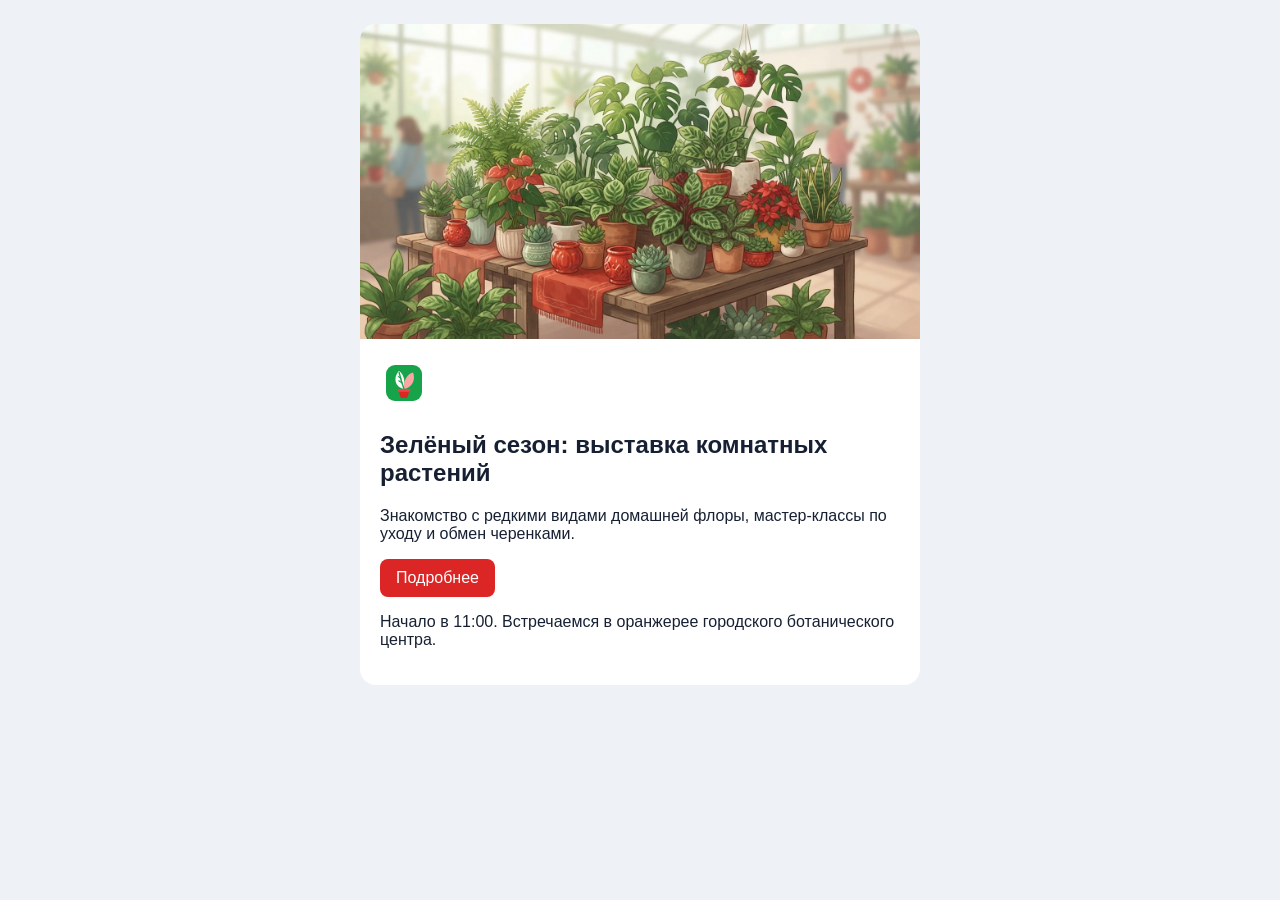
<file: index.html>
<!doctype html>
<html lang="ru">
<head>
  <meta charset="UTF-8">
  <meta name="viewport" content="width=device-width, initial-scale=1">
  <title>Зелёный сезон — выставка комнатных растений</title>
  <style>
    body {
      margin: 24px;
      background: #EEF2F7;
      font-family: Arial, sans-serif;
      color: #172033;
    }
    .event-card {
      max-width: 560px;
      margin: 0 auto;
      background: #FFFFFF;
      border-radius: 16px;
      overflow: hidden;
    }
    .cover {
      display: block;
      width: 100%;
      aspect-ratio: 16 / 9;
      object-fit: cover;
    }
    .content {
      padding: 20px;
    }
    .button {
      display: inline-block;
      padding: 10px 16px;
      border-radius: 8px;
      background: #DC2626;
      color: #FFFFFF;
      text-decoration: none;
    }
  </style>
</head>
<body>
  <article class="event-card">
    <img class="cover" src="1.jpg"
         alt="Комнатные растения в горшках с зелёной листвой и красными акцентами на выставке">
    <div class="content">
      <img src="event-icon.svg" width="48" height="48" alt="">
      <h1>Зелёный сезон: выставка комнатных растений</h1>
      <p>Знакомство с редкими видами домашней флоры, мастер-классы по уходу и обмен черенками.</p>
      <a class="button" href="#details">Подробнее</a>
      <p id="details">Начало в 11:00. Встречаемся в оранжерее городского ботанического центра.</p>
    </div>
  </article>
</body>
</html>
</file>
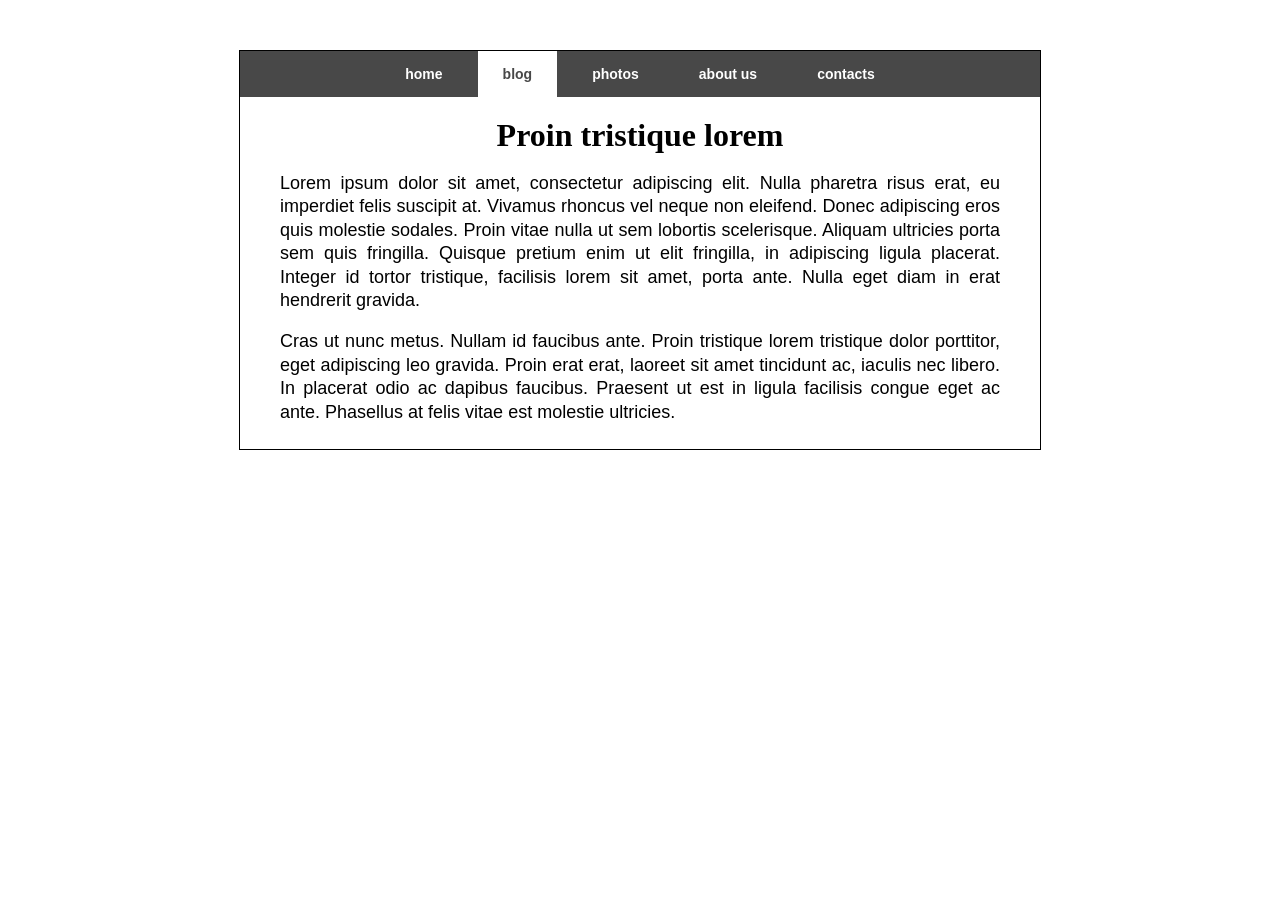
<file: практическая 1 и  макеты/maket/Задание 242/Задание 242 - 1/index.html>
<!DOCTYPE html>
<html lang="ru">
<head>
  <meta charset="UTF-8">
  <title>Макет страницы</title>
  <link rel="stylesheet" href="style.css">
</head>
<body>
  <div id="wrapper">
    <div id="menu">
      <a href="#">home</a>
      <a href="#" class="active">blog</a>
      <a href="#">photos</a>
      <a href="#">about us</a>
      <a href="#">contacts</a>
    </div>
    <div id="content">
      <h1>Proin tristique lorem</h1>
      <p>
        Lorem ipsum dolor sit amet, consectetur adipiscing elit. Nulla pharetra risus erat, eu imperdiet felis suscipit at. Vivamus rhoncus vel neque non eleifend. Donec adipiscing eros quis molestie sodales. Proin vitae nulla ut sem lobortis scelerisque. Aliquam ultricies porta sem quis fringilla. Quisque pretium enim ut elit fringilla, in adipiscing ligula placerat. Integer id tortor tristique, facilisis lorem sit amet, porta ante. Nulla eget diam in erat hendrerit gravida.
      </p>
      <p>
        Cras ut nunc metus. Nullam id faucibus ante. Proin tristique lorem tristique dolor porttitor, eget adipiscing leo gravida. Proin erat erat, laoreet sit amet tincidunt ac, iaculis nec libero. In placerat odio ac dapibus faucibus. Praesent ut est in ligula facilisis congue eget ac ante. Phasellus at felis vitae est molestie ultricies.
      </p>
    </div>
  </div>
</body>
</html>
</file>
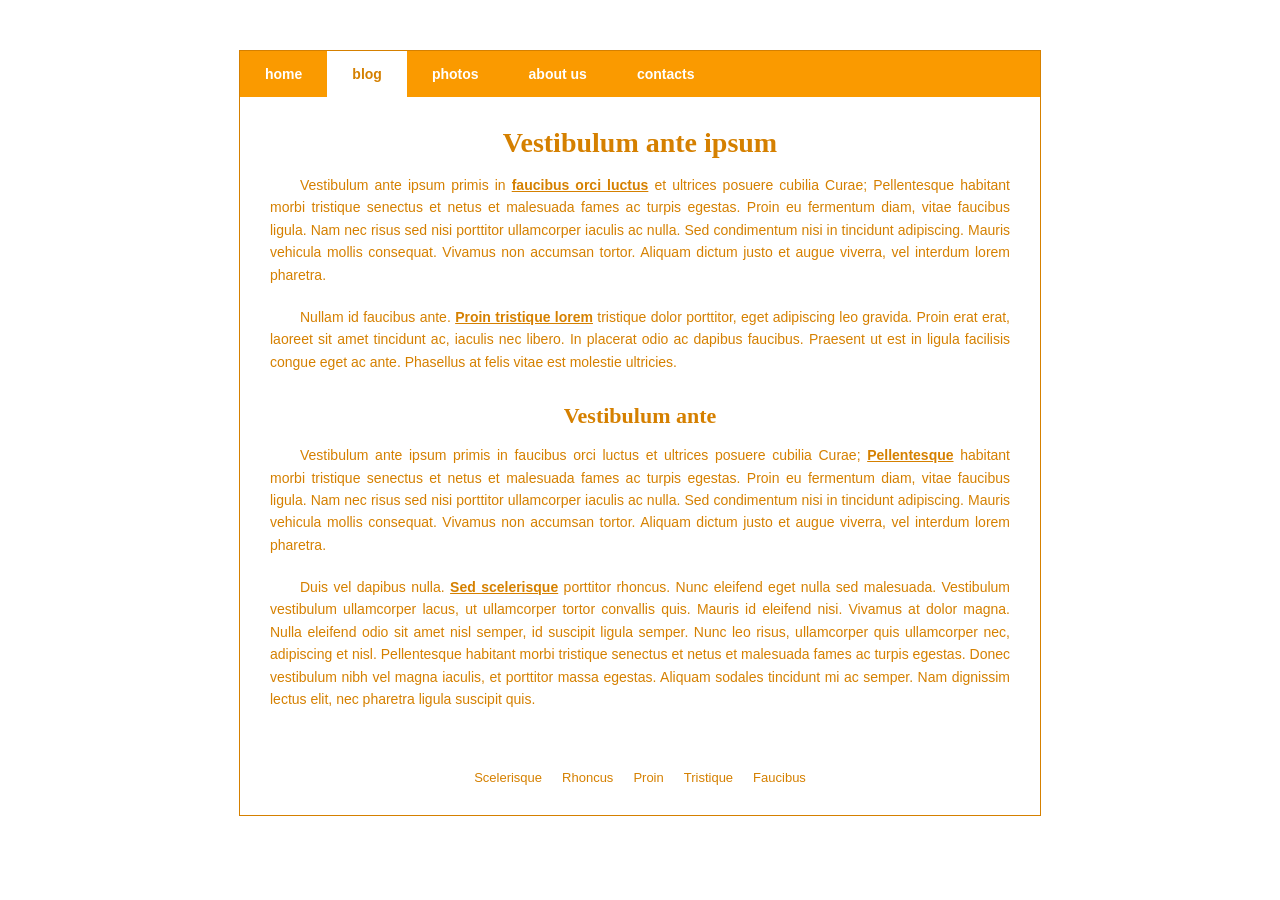
<file: практическая 1 и  макеты/maket/Задание 242/Задание 242 - 2/index.html>
<!DOCTYPE html>
<html lang="ru">
<head>
  <meta charset="UTF-8">
  <title>Макет страницы оранжевый</title>
  <link rel="stylesheet" href="style.css">
</head>
<body>
  <div id="wrapper">
    <div id="menu">
      <a href="#">home</a>
      <a href="#" class="active">blog</a>
      <a href="#">photos</a>
      <a href="#">about us</a>
      <a href="#">contacts</a>
    </div>
    <div id="content">
      <h1>Vestibulum ante ipsum</h1>
      <p>
        Vestibulum ante ipsum primis in <a href="#">faucibus orci luctus</a> et ultrices posuere cubilia Curae; Pellentesque habitant morbi tristique senectus et netus et malesuada fames ac turpis egestas. Proin eu fermentum diam, vitae faucibus ligula. Nam nec risus sed nisi porttitor ullamcorper iaculis ac nulla. Sed condimentum nisi in tincidunt adipiscing. Mauris vehicula mollis consequat. Vivamus non accumsan tortor. Aliquam dictum justo et augue viverra, vel interdum lorem pharetra.
      </p>
      <p>
        Nullam id faucibus ante. <a href="#">Proin tristique lorem</a> tristique dolor porttitor, eget adipiscing leo gravida. Proin erat erat, laoreet sit amet tincidunt ac, iaculis nec libero. In placerat odio ac dapibus faucibus. Praesent ut est in ligula facilisis congue eget ac ante. Phasellus at felis vitae est molestie ultricies.
      </p>
      <h2>Vestibulum ante</h2>
      <p>
        Vestibulum ante ipsum primis in faucibus orci luctus et ultrices posuere cubilia Curae; <a href="#">Pellentesque</a> habitant morbi tristique senectus et netus et malesuada fames ac turpis egestas. Proin eu fermentum diam, vitae faucibus ligula. Nam nec risus sed nisi porttitor ullamcorper iaculis ac nulla. Sed condimentum nisi in tincidunt adipiscing. Mauris vehicula mollis consequat. Vivamus non accumsan tortor. Aliquam dictum justo et augue viverra, vel interdum lorem pharetra.
      </p>
      <p>
        Duis vel dapibus nulla. <a href="#">Sed scelerisque</a> porttitor rhoncus. Nunc eleifend eget nulla sed malesuada. Vestibulum vestibulum ullamcorper lacus, ut ullamcorper tortor convallis quis. Mauris id eleifend nisi. Vivamus at dolor magna. Nulla eleifend odio sit amet nisl semper, id suscipit ligula semper. Nunc leo risus, ullamcorper quis ullamcorper nec, adipiscing et nisl. Pellentesque habitant morbi tristique senectus et netus et malesuada fames ac turpis egestas. Donec vestibulum nibh vel magna iaculis, et porttitor massa egestas. Aliquam sodales tincidunt mi ac semper. Nam dignissim lectus elit, nec pharetra ligula suscipit quis.
      </p>
    </div>
    <div id="footer">
      <a href="#">Scelerisque</a>
      <a href="#">Rhoncus</a>
      <a href="#">Proin</a>
      <a href="#">Tristique</a>
      <a href="#">Faucibus</a>
    </div>
  </div>
</body>
</html>
</file>
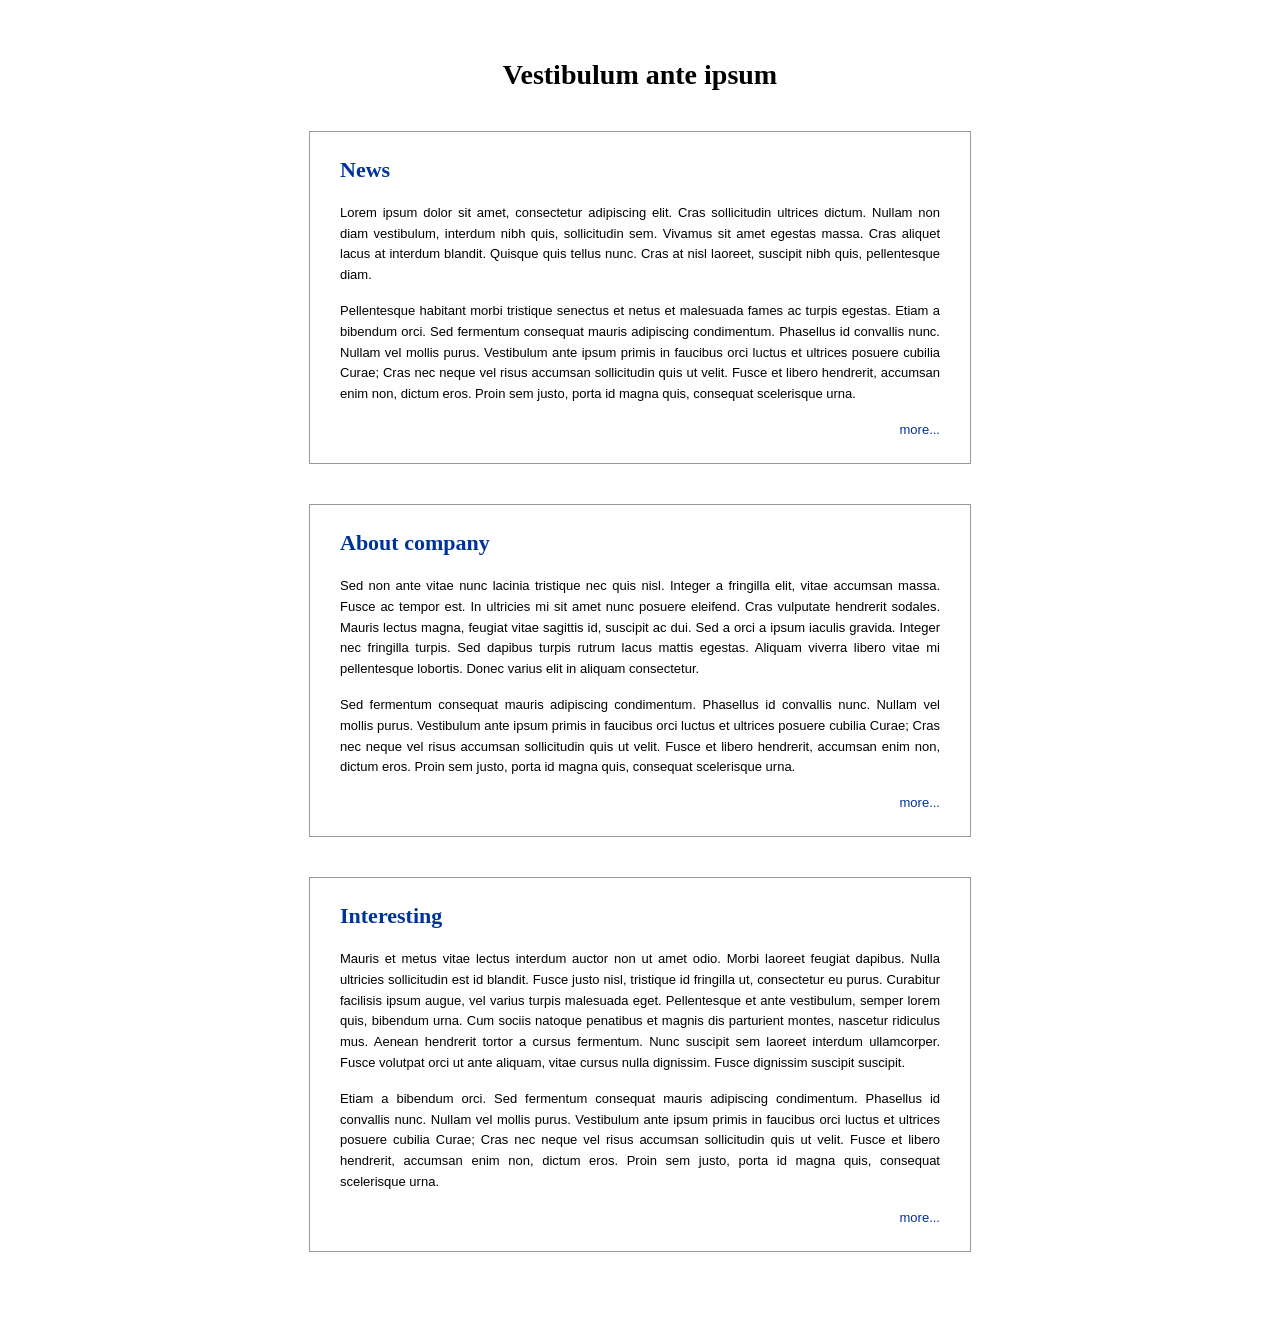
<file: практическая 1 и  макеты/maket/Задание 242/Задание 242 - 3/index.html>
<!DOCTYPE html>
<html lang="ru">
<head>
  <meta charset="UTF-8">
  <title>Макет с блоками новостей</title>
  <link rel="stylesheet" href="style.css">
</head>
<body>
  <h1>Vestibulum ante ipsum</h1>
  <div class="news-block">
    <h2>News</h2>
    <p>
      Lorem ipsum dolor sit amet, consectetur adipiscing elit. Cras sollicitudin ultrices dictum. Nullam non diam vestibulum, interdum nibh quis, sollicitudin sem. Vivamus sit amet egestas massa. Cras aliquet lacus at interdum blandit. Quisque quis tellus nunc. Cras at nisl laoreet, suscipit nibh quis, pellentesque diam.
    </p>
    <p>
      Pellentesque habitant morbi tristique senectus et netus et malesuada fames ac turpis egestas. Etiam a bibendum orci. Sed fermentum consequat mauris adipiscing condimentum. Phasellus id convallis nunc. Nullam vel mollis purus. Vestibulum ante ipsum primis in faucibus orci luctus et ultrices posuere cubilia Curae; Cras nec neque vel risus accumsan sollicitudin quis ut velit. Fusce et libero hendrerit, accumsan enim non, dictum eros. Proin sem justo, porta id magna quis, consequat scelerisque urna.
    </p>
    <div class="more-link">
      <a href="#">more...</a>
    </div>
  </div>
  <div class="news-block">
    <h2>About company</h2>
    <p>
      Sed non ante vitae nunc lacinia tristique nec quis nisl. Integer a fringilla elit, vitae accumsan massa. Fusce ac tempor est. In ultricies mi sit amet nunc posuere eleifend. Cras vulputate hendrerit sodales. Mauris lectus magna, feugiat vitae sagittis id, suscipit ac dui. Sed a orci a ipsum iaculis gravida. Integer nec fringilla turpis. Sed dapibus turpis rutrum lacus mattis egestas. Aliquam viverra libero vitae mi pellentesque lobortis. Donec varius elit in aliquam consectetur.
    </p>
    <p>
      Sed fermentum consequat mauris adipiscing condimentum. Phasellus id convallis nunc. Nullam vel mollis purus. Vestibulum ante ipsum primis in faucibus orci luctus et ultrices posuere cubilia Curae; Cras nec neque vel risus accumsan sollicitudin quis ut velit. Fusce et libero hendrerit, accumsan enim non, dictum eros. Proin sem justo, porta id magna quis, consequat scelerisque urna.
    </p>
    <div class="more-link">
      <a href="#">more...</a>
    </div>
  </div>
  <div class="news-block">
    <h2>Interesting</h2>
    <p>
      Mauris et metus vitae lectus interdum auctor non ut amet odio. Morbi laoreet feugiat dapibus. Nulla ultricies sollicitudin est id blandit. Fusce justo nisl, tristique id fringilla ut, consectetur eu purus. Curabitur facilisis ipsum augue, vel varius turpis malesuada eget. Pellentesque et ante vestibulum, semper lorem quis, bibendum urna. Cum sociis natoque penatibus et magnis dis parturient montes, nascetur ridiculus mus. Aenean hendrerit tortor a cursus fermentum. Nunc suscipit sem laoreet interdum ullamcorper. Fusce volutpat orci ut ante aliquam, vitae cursus nulla dignissim. Fusce dignissim suscipit suscipit.
    </p>
    <p>
      Etiam a bibendum orci. Sed fermentum consequat mauris adipiscing condimentum. Phasellus id convallis nunc. Nullam vel mollis purus. Vestibulum ante ipsum primis in faucibus orci luctus et ultrices posuere cubilia Curae; Cras nec neque vel risus accumsan sollicitudin quis ut velit. Fusce et libero hendrerit, accumsan enim non, dictum eros. Proin sem justo, porta id magna quis, consequat scelerisque urna.
    </p>
    <div class="more-link">
      <a href="#">more...</a>
    </div>
  </div>
</body>
</html>
</file>
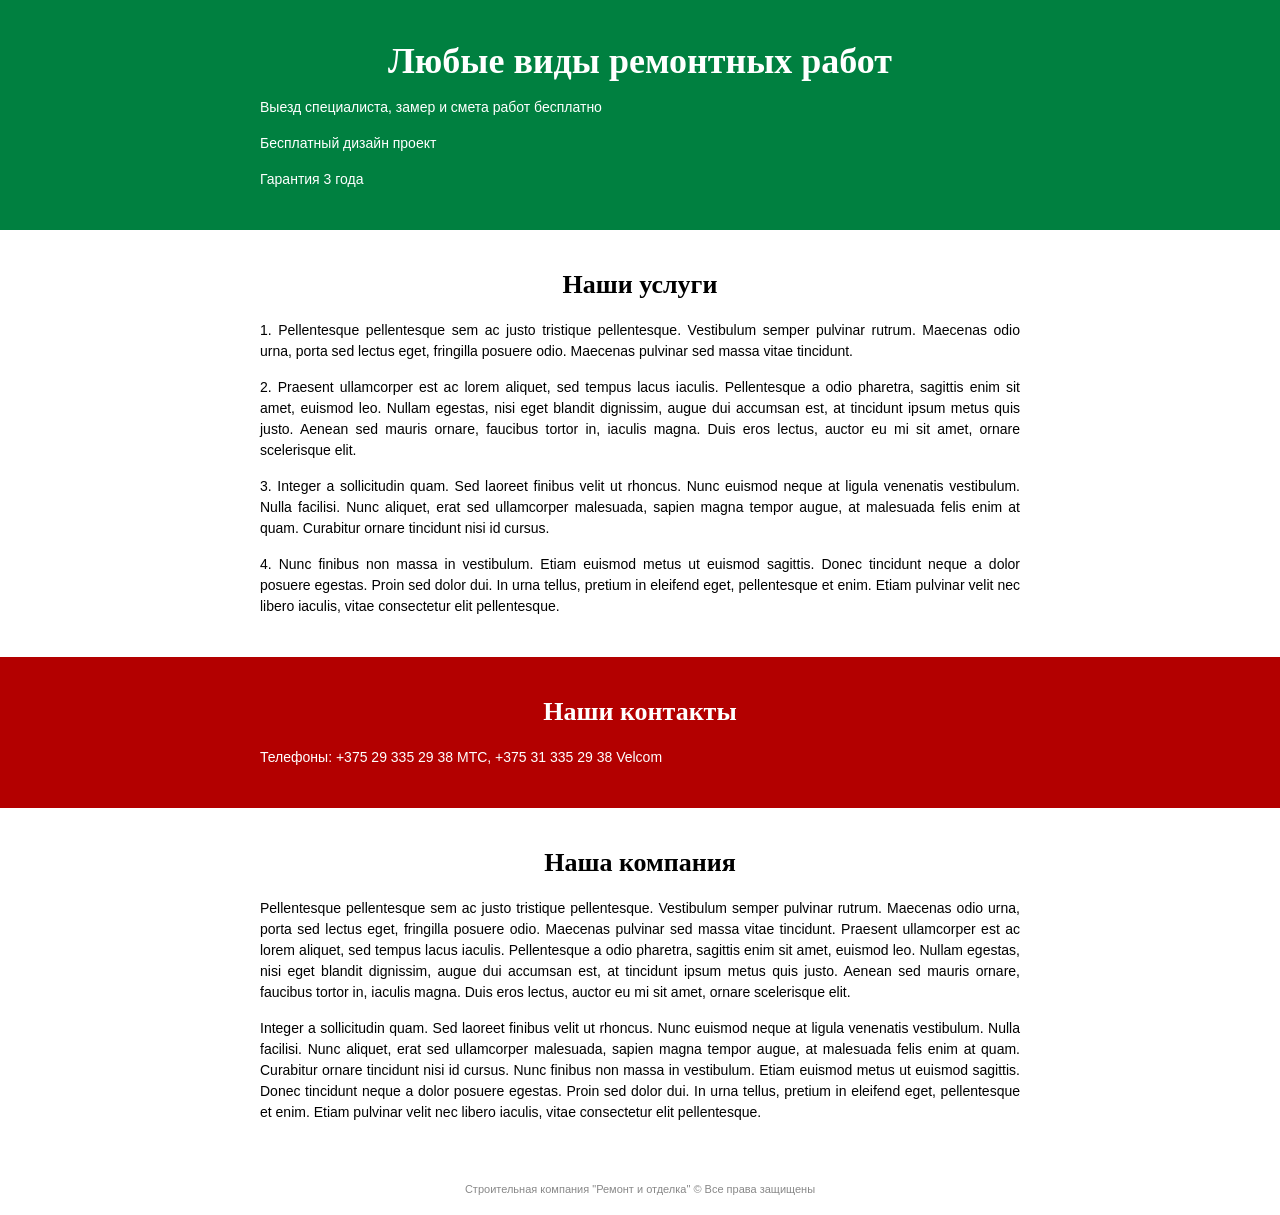
<file: практическая 1 и  макеты/maket/Задание 243/Задание 243 - 1/index.html>
<!DOCTYPE html>
<html lang="ru">
<head>
  <meta charset="UTF-8">
  <title>Виды ремонтных работ</title>
  <link rel="stylesheet" href="style.css">
</head>
<body>
  <div class="wrapper green">
    <div class="center">
      <h1>Любые виды ремонтных работ</h1>
      <p class="subtitle">Выезд специалиста, замер и смета работ бесплатно</p>
      <p class="subtitle">Бесплатный дизайн проект</p>
      <p class="subtitle">Гарантия 3 года</p>
    </div>
  </div>
  <div class="wrapper">
    <div class="center">
      <h2>Наши услуги</h2>
      <p>1. Pellentesque pellentesque sem ac justo tristique pellentesque. Vestibulum semper pulvinar rutrum. Maecenas odio urna, porta sed lectus eget, fringilla posuere odio. Maecenas pulvinar sed massa vitae tincidunt.</p>
      <p>2. Praesent ullamcorper est ac lorem aliquet, sed tempus lacus iaculis. Pellentesque a odio pharetra, sagittis enim sit amet, euismod leo. Nullam egestas, nisi eget blandit dignissim, augue dui accumsan est, at tincidunt ipsum metus quis justo. Aenean sed mauris ornare, faucibus tortor in, iaculis magna. Duis eros lectus, auctor eu mi sit amet, ornare scelerisque elit.</p>
      <p>3. Integer a sollicitudin quam. Sed laoreet finibus velit ut rhoncus. Nunc euismod neque at ligula venenatis vestibulum. Nulla facilisi. Nunc aliquet, erat sed ullamcorper malesuada, sapien magna tempor augue, at malesuada felis enim at quam. Curabitur ornare tincidunt nisi id cursus.</p>
      <p>4. Nunc finibus non massa in vestibulum. Etiam euismod metus ut euismod sagittis. Donec tincidunt neque a dolor posuere egestas. Proin sed dolor dui. In urna tellus, pretium in eleifend eget, pellentesque et enim. Etiam pulvinar velit nec libero iaculis, vitae consectetur elit pellentesque.</p>
    </div>
  </div>
  <div class="wrapper red">
    <div class="center">
      <h2>Наши контакты</h2>
      <p class="contacts-text">Телефоны: +375 29 335 29 38 MTC, +375 31 335 29 38 Velcom</p>
    </div>
  </div>
  <div class="wrapper">
    <div class="center">
      <h2>Наша компания</h2>
      <p>Pellentesque pellentesque sem ac justo tristique pellentesque. Vestibulum semper pulvinar rutrum. Maecenas odio urna, porta sed lectus eget, fringilla posuere odio. Maecenas pulvinar sed massa vitae tincidunt. Praesent ullamcorper est ac lorem aliquet, sed tempus lacus iaculis. Pellentesque a odio pharetra, sagittis enim sit amet, euismod leo. Nullam egestas, nisi eget blandit dignissim, augue dui accumsan est, at tincidunt ipsum metus quis justo. Aenean sed mauris ornare, faucibus tortor in, iaculis magna. Duis eros lectus, auctor eu mi sit amet, ornare scelerisque elit.</p>
      <p>Integer a sollicitudin quam. Sed laoreet finibus velit ut rhoncus. Nunc euismod neque at ligula venenatis vestibulum. Nulla facilisi. Nunc aliquet, erat sed ullamcorper malesuada, sapien magna tempor augue, at malesuada felis enim at quam. Curabitur ornare tincidunt nisi id cursus. Nunc finibus non massa in vestibulum. Etiam euismod metus ut euismod sagittis. Donec tincidunt neque a dolor posuere egestas. Proin sed dolor dui. In urna tellus, pretium in eleifend eget, pellentesque et enim. Etiam pulvinar velit nec libero iaculis, vitae consectetur elit pellentesque.</p>
    </div>
  </div>
  <div class="footer">
    <p>Строительная компания "Ремонт и отделка" © Все права защищены</p>
  </div>
</body>
</html>
</file>
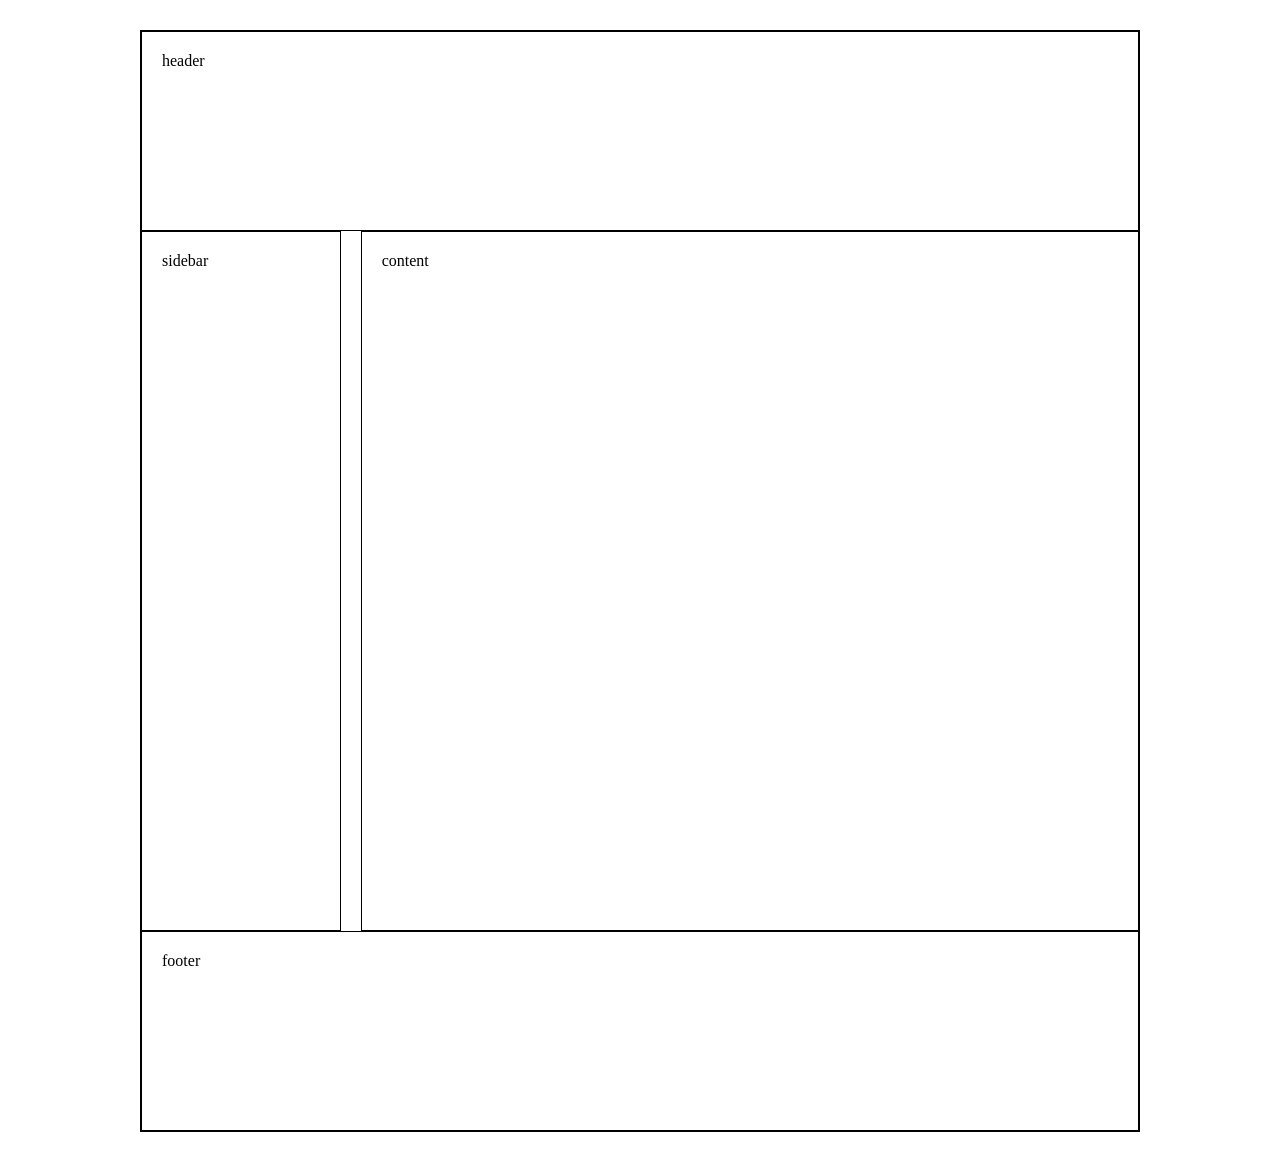
<file: практическая 1 и  макеты/maket/Задание 245/Задание 245 - 1/index.html>
<!DOCTYPE html>
<html lang="ru">
<head>
  <meta charset="UTF-8">
  <title>Двухколоночный макет с сайдбаром</title>
  <link rel="stylesheet" href="style.css">
</head>
<body>
  <div id="wrapper">
    <div id="header">
      header
    </div>
    <div id="container">
      <div id="sidebar">
        sidebar
      </div>
      <div id="content">
        content
      </div>
    </div>
    <div id="footer">
      footer
    </div>
  </div>
</body>
</html>
</file>
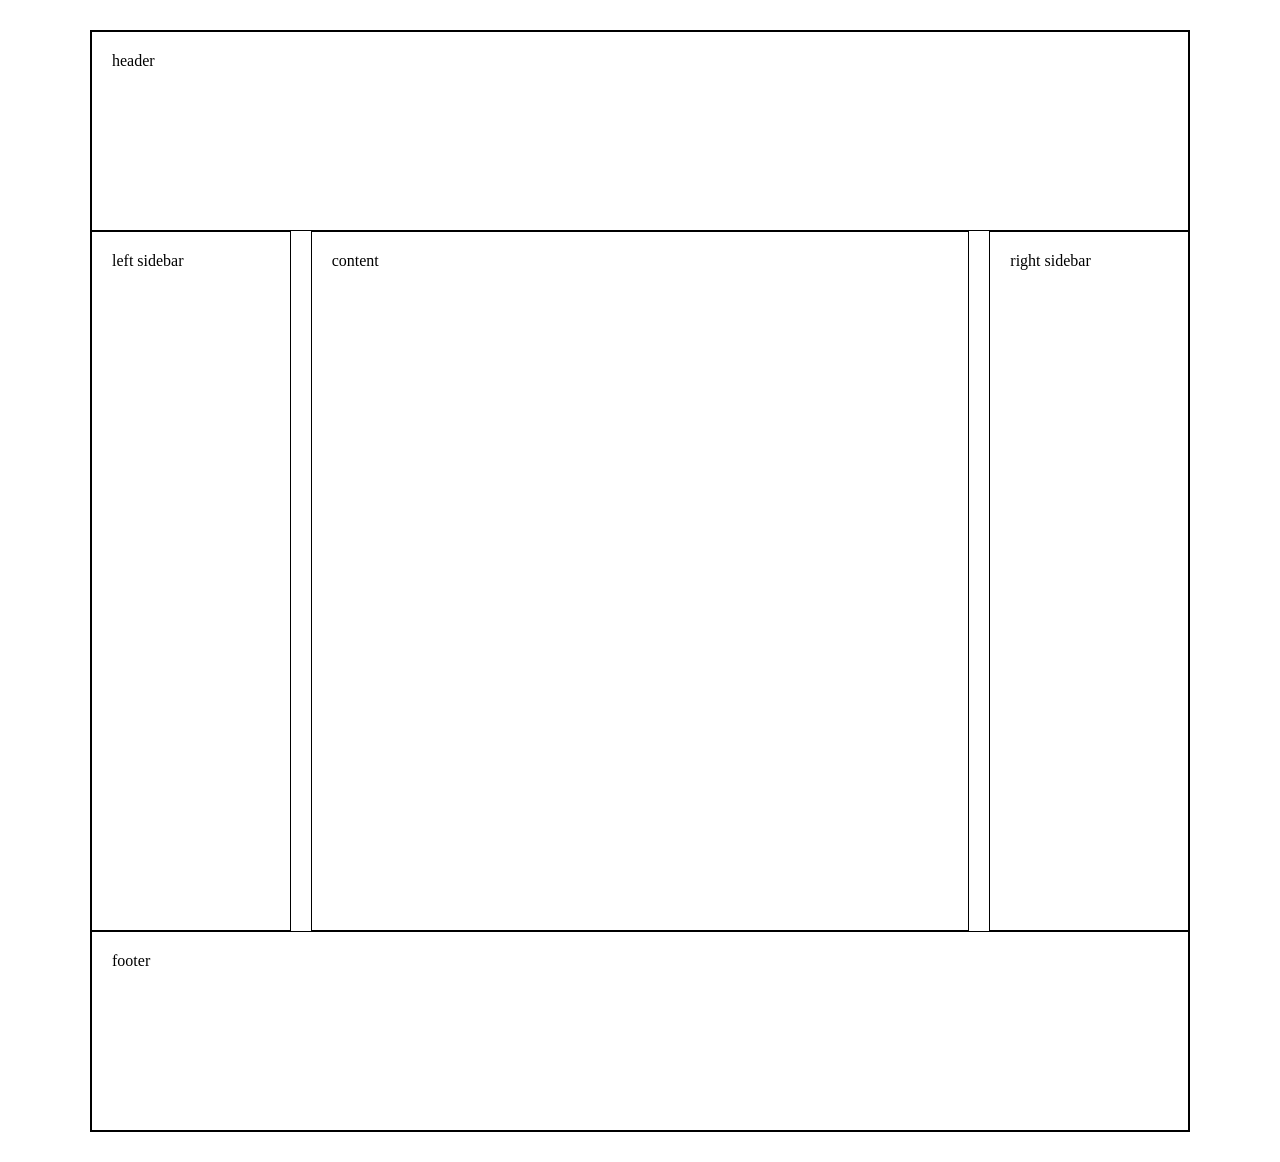
<file: практическая 1 и  макеты/maket/Задание 246/Задание 246 - 1/index.html>
<!DOCTYPE html>
<html lang="ru">
<head>
  <meta charset="UTF-8">
  <title>Трехколоночный макет</title>
  <link rel="stylesheet" href="style.css">
</head>
<body>
  <div id="wrapper">
    <div id="header">
      header
    </div>
    <div id="container">
      <div id="left">
        left sidebar
      </div>
      <div id="content">
        content
      </div>
      <div id="right">
        right sidebar
      </div>
    </div>
    <div id="footer">
      footer
    </div>
  </div>
</body>
</html>
</file>
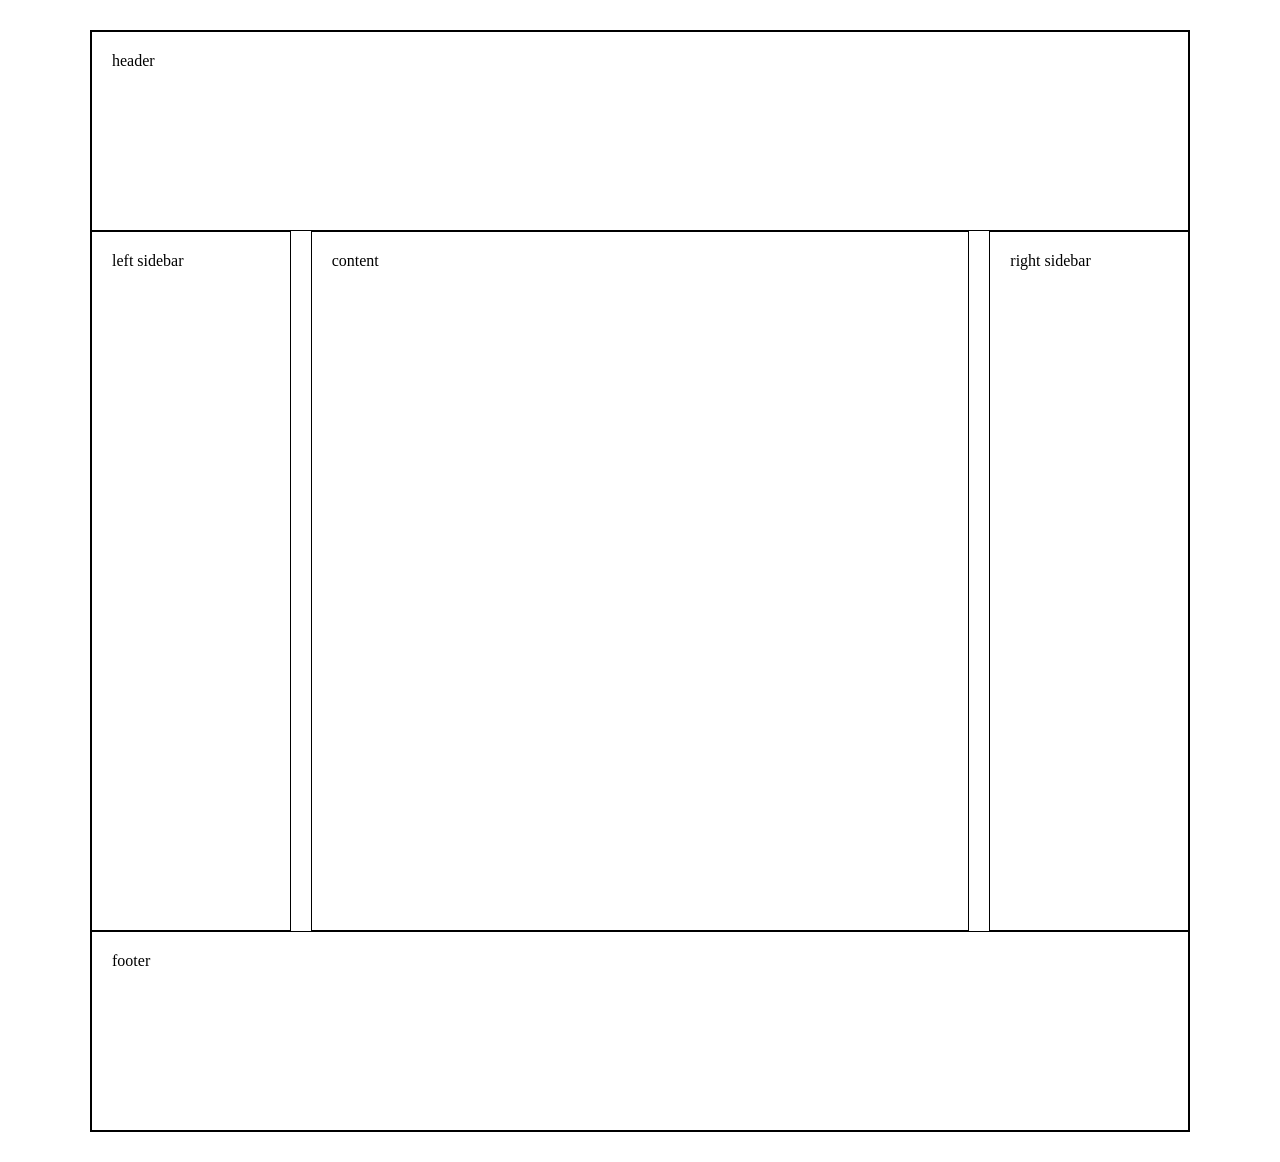
<file: практическая 1 и  макеты/maket/Задание 246/Задание 246 - 2/index.html>
<!DOCTYPE html>
<html lang="ru">
<head>
  <meta charset="UTF-8">
  <title>Трехколоночный макет с отступами у контента</title>
  <link rel="stylesheet" href="style.css">
</head>
<body>
  <div id="wrapper">
    <div id="header">
      header
    </div>
    <div id="container">
      <div id="left">
        left sidebar
      </div>
      <div id="content">
        content
      </div>
      <div id="right">
        right sidebar
      </div>
    </div>
    <div id="footer">
      footer
    </div>
  </div>
</body>
</html>
</file>
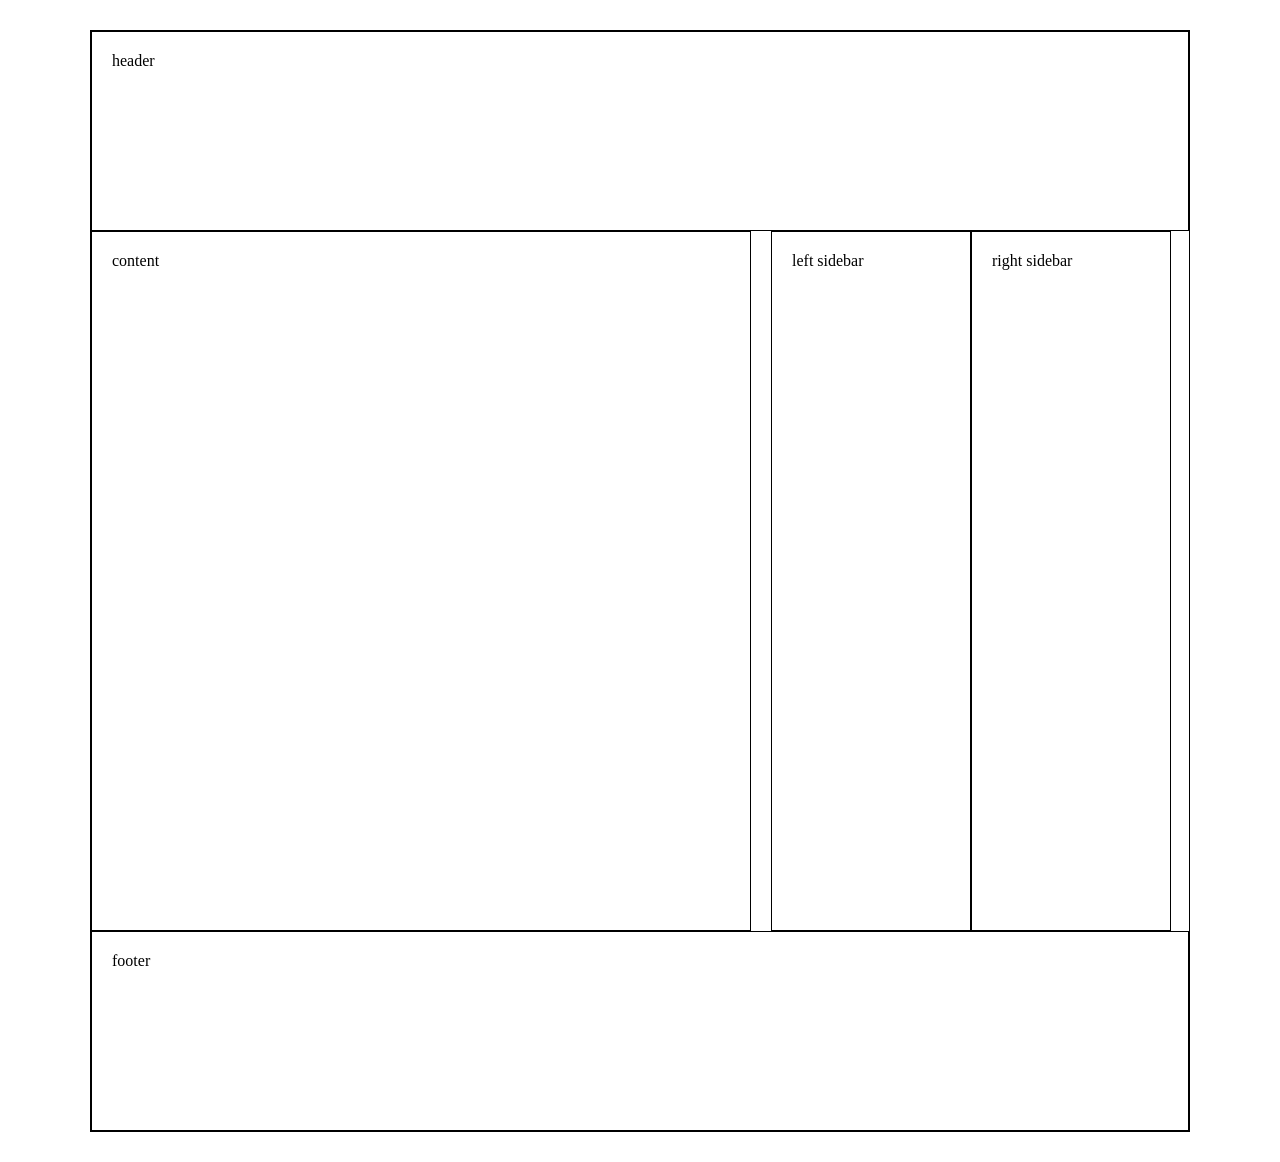
<file: практическая 1 и  макеты/maket/Задание 246/Задание 246 - 3/index.html>
<!DOCTYPE html>
<html lang="ru">
<head>
  <meta charset="UTF-8">
  <title>Макет: Контент слева, сайдбары справа</title>
  <link rel="stylesheet" href="style.css">
</head>
<body>
  <div id="wrapper">
    <div id="header">
      header
    </div>
    <div id="container">
      <div id="content">
        content
      </div>
      <div id="left">
        left sidebar
      </div>
      <div id="right">
        right sidebar
      </div>
    </div>
    <div id="footer">
      footer
    </div>
  </div>
</body>
</html>
</file>
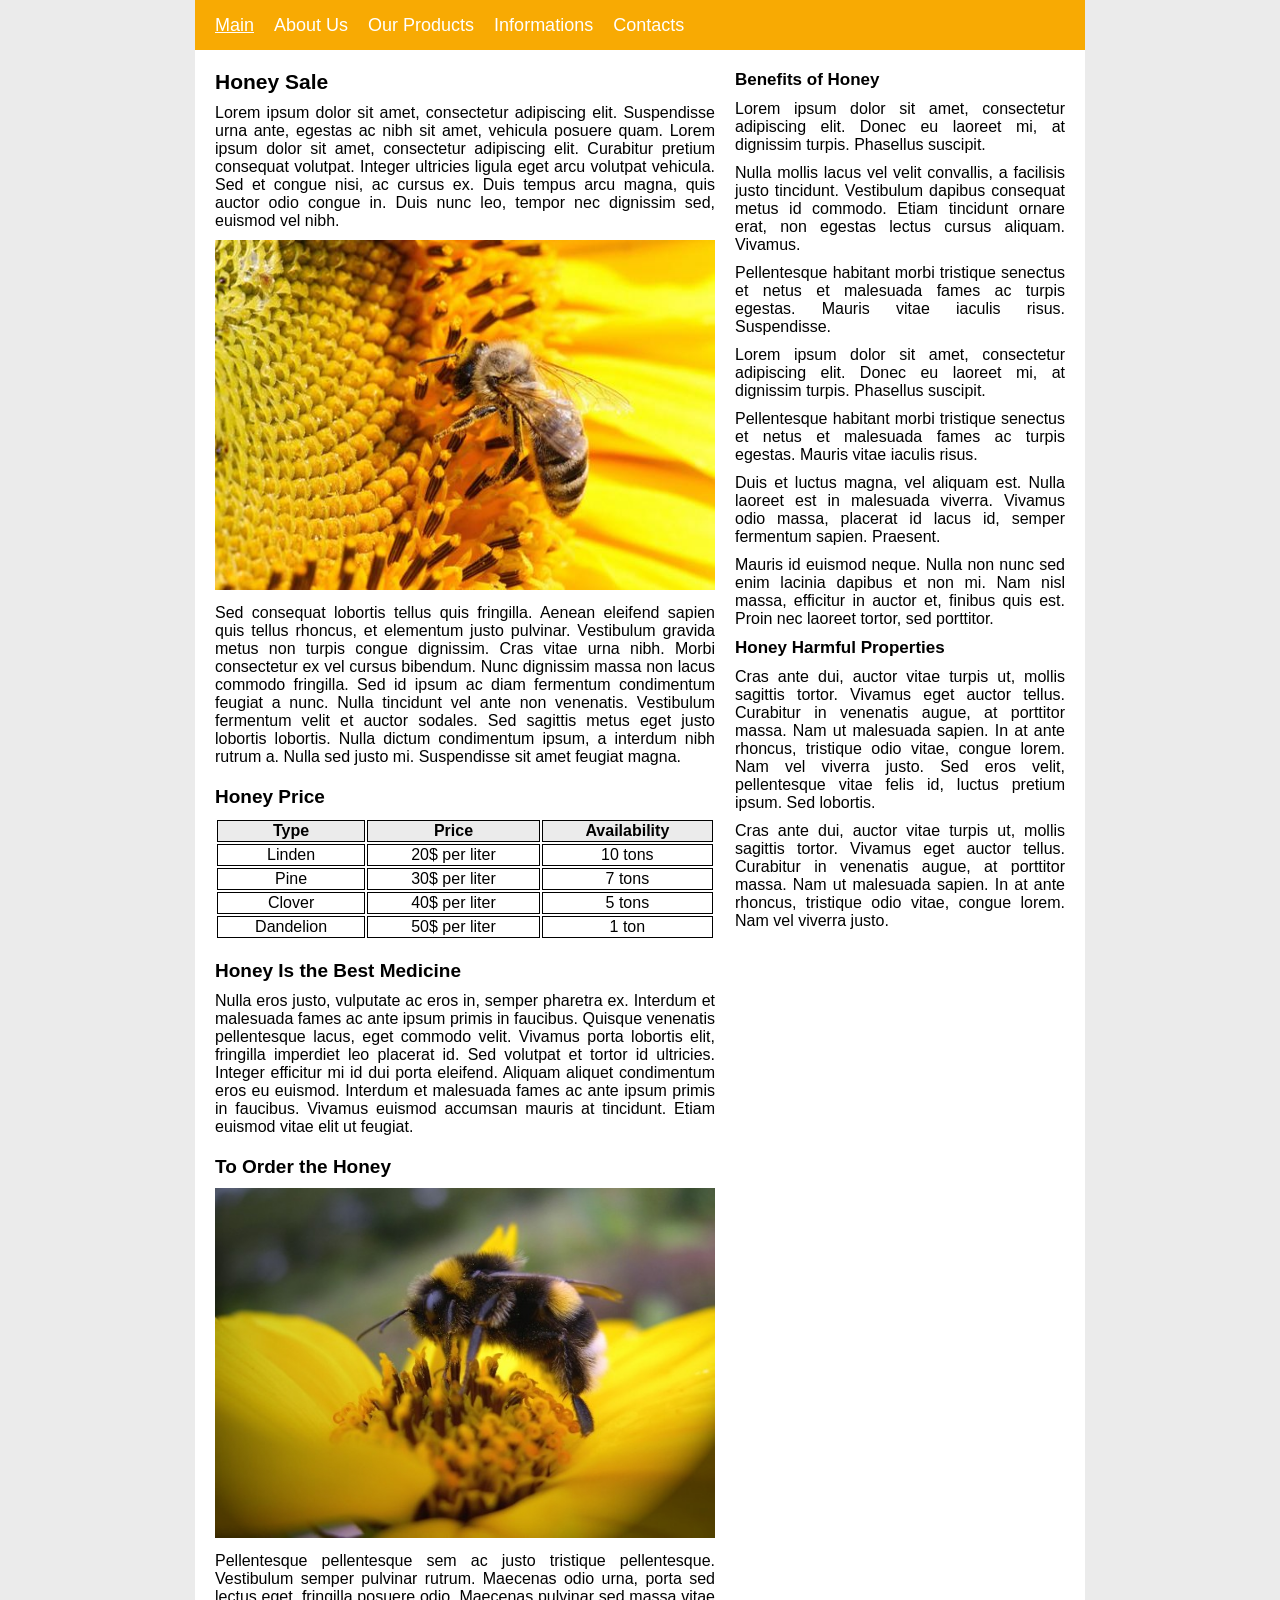
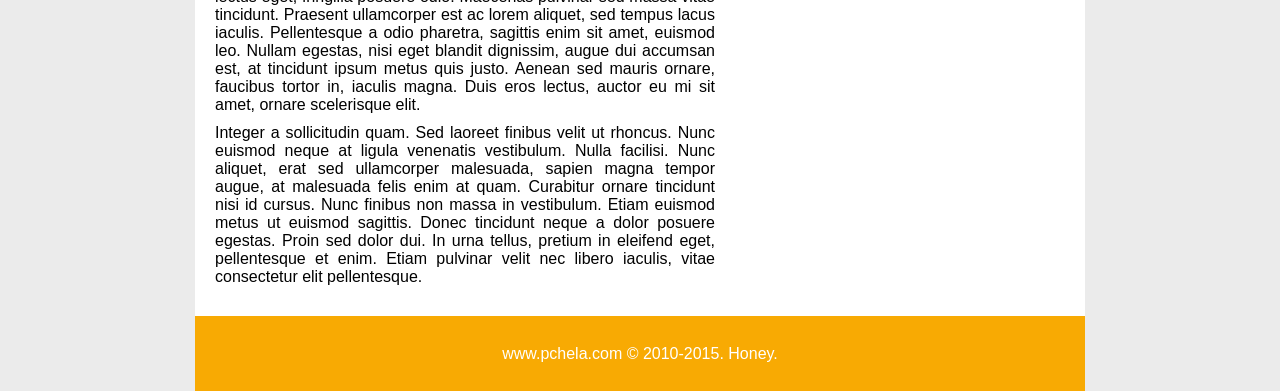
<file: практическая 1 и  макеты/maket/Задание 250/Задание 251 - 1/index.html>
<!DOCTYPE html>
<html lang="en">

<head>
	<meta charset="utf-8">
	<title>Задачник HTML и CSS от Трепачёва Дмитрия</title>
	<link rel="stylesheet" href="styles.css">
</head>

<body>
	<header class="wrapper">
		<nav id="menu">
			<a class="active" href="#">Main</a>
			<a href="#">About Us</a>
			<a href="#">Our Products</a>
			<a href="#">Informations</a>
			<a href="#">Contacts</a>
		</nav>
	</header>
	<div class="wrapper">
		<main>
			<h1>Honey Sale</h1>
			<p>
				Lorem ipsum dolor sit amet, consectetur adipiscing elit. Suspendisse urna ante, egestas ac nibh sit
				amet, vehicula posuere quam. Lorem ipsum dolor sit amet, consectetur adipiscing elit. Curabitur
				pretium
				consequat volutpat. Integer ultricies ligula eget arcu volutpat vehicula. Sed et congue nisi, ac
				cursus
				ex. Duis tempus arcu magna, quis auctor odio congue in. Duis nunc leo, tempor nec dignissim sed,
				euismod
				vel nibh.
			</p>
			<p>
				<img src="images/bee.jpg" alt="pic">
			</p>
			<p>
				Sed consequat lobortis tellus quis fringilla. Aenean eleifend sapien quis tellus rhoncus, et
				elementum
				justo pulvinar. Vestibulum gravida metus non turpis congue dignissim. Cras vitae urna nibh. Morbi
				consectetur ex vel cursus bibendum. Nunc dignissim massa non lacus commodo fringilla. Sed id ipsum
				ac
				diam fermentum condimentum feugiat a nunc. Nulla tincidunt vel ante non venenatis. Vestibulum
				fermentum
				velit et auctor sodales. Sed sagittis metus eget justo lobortis lobortis. Nulla dictum condimentum
				ipsum, a interdum nibh rutrum a. Nulla sed justo mi. Suspendisse sit amet feugiat magna.
			</p>

			<h2>Honey Price</h2>
			<table class="price">
				<tr>
					<th>Type</th>
					<th>Price</th>
					<th>Availability</th>
				</tr>
				<tr>
					<td>Linden</td>
					<td>20&#36; per liter</td>
					<td>10 tons</td>
				</tr>
				<tr>
					<td>Pine</td>
					<td>30&#36; per liter</td>
					<td>7 tons</td>
				</tr>
				<tr>
					<td>Clover</td>
					<td>40&#36; per liter</td>
					<td>5 tons</td>
				</tr>
				<tr>
					<td>Dandelion</td>
					<td>50&#36; per liter</td>
					<td>1 ton</td>
				</tr>
			</table>

			<h2>Honey Is the Best Medicine</h2>
			<p>
				Nulla eros justo, vulputate ac eros in, semper pharetra ex. Interdum et malesuada fames ac ante
				ipsum
				primis in faucibus. Quisque venenatis pellentesque lacus, eget commodo velit. Vivamus porta lobortis
				elit, fringilla imperdiet leo placerat id. Sed volutpat et tortor id ultricies. Integer efficitur mi
				id
				dui porta eleifend. Aliquam aliquet condimentum eros eu euismod. Interdum et malesuada fames ac ante
				ipsum primis in faucibus. Vivamus euismod accumsan mauris at tincidunt. Etiam euismod vitae elit ut
				feugiat.
			</p>

			<h2>To Order the Honey</h2>
			<p>
				<img src="images/bee2.jpg" alt="pic">
			</p>
			<p>
				Pellentesque pellentesque sem ac justo tristique pellentesque. Vestibulum semper pulvinar rutrum.
				Maecenas odio urna, porta sed lectus eget, fringilla posuere odio. Maecenas pulvinar sed massa vitae
				tincidunt. Praesent ullamcorper est ac lorem aliquet, sed tempus lacus iaculis. Pellentesque a odio
				pharetra, sagittis enim sit amet, euismod leo. Nullam egestas, nisi eget blandit dignissim, augue
				dui
				accumsan est, at tincidunt ipsum metus quis justo. Aenean sed mauris ornare, faucibus tortor in,
				iaculis
				magna. Duis eros lectus, auctor eu mi sit amet, ornare scelerisque elit.
			</p>
			<p>
				Integer a sollicitudin quam. Sed laoreet finibus velit ut rhoncus. Nunc euismod neque at ligula
				venenatis vestibulum. Nulla facilisi. Nunc aliquet, erat sed ullamcorper malesuada, sapien magna
				tempor
				augue, at malesuada felis enim at quam. Curabitur ornare tincidunt nisi id cursus. Nunc finibus non
				massa in vestibulum. Etiam euismod metus ut euismod sagittis. Donec tincidunt neque a dolor posuere
				egestas. Proin sed dolor dui. In urna tellus, pretium in eleifend eget, pellentesque et enim. Etiam
				pulvinar velit nec libero iaculis, vitae consectetur elit pellentesque.
			</p>
		</main>
		<aside>
			<section>

				<h2>Benefits of Honey</h2>
				<ul>
					<li>
						Lorem ipsum dolor sit amet, consectetur adipiscing elit. Donec eu laoreet mi, at dignissim
						turpis. Phasellus suscipit.
					</li>
					<li>
						Nulla mollis lacus vel velit convallis, a facilisis justo tincidunt. Vestibulum dapibus
						consequat metus id commodo. Etiam tincidunt ornare erat, non egestas lectus cursus aliquam.
						Vivamus.
					</li>
					<li>
						Pellentesque habitant morbi tristique senectus et netus et malesuada fames ac turpis egestas.
						Mauris vitae iaculis risus. Suspendisse.
					</li>
					<li>
						Lorem ipsum dolor sit amet, consectetur adipiscing elit. Donec eu laoreet mi, at dignissim
						turpis. Phasellus suscipit.
					</li>
					<li>
						Pellentesque habitant morbi tristique senectus et netus et malesuada fames ac turpis egestas.
						Mauris vitae iaculis risus.
					</li>
					<li>
						Duis et luctus magna, vel aliquam est. Nulla laoreet est in malesuada viverra. Vivamus odio
						massa, placerat id lacus id, semper fermentum sapien. Praesent.
					</li>
					<li>
						Mauris id euismod neque. Nulla non nunc sed enim lacinia dapibus et non mi. Nam nisl massa,
						efficitur in auctor et, finibus quis est. Proin nec laoreet tortor, sed porttitor.
					</li>
				</ul>
			</section>
			<section>

				<h2>Honey Harmful Properties</h2>
				<p>
					Cras ante dui, auctor vitae turpis ut, mollis sagittis tortor. Vivamus eget auctor tellus. Curabitur
					in venenatis augue, at porttitor massa. Nam ut malesuada sapien. In at ante rhoncus, tristique odio
					vitae, congue lorem. Nam vel viverra justo. Sed eros velit, pellentesque vitae felis id, luctus
					pretium ipsum. Sed lobortis.
				</p>
				<p>
					Cras ante dui, auctor vitae turpis ut, mollis sagittis tortor. Vivamus eget auctor tellus. Curabitur
					in venenatis augue, at porttitor massa. Nam ut malesuada sapien. In at ante rhoncus, tristique odio
					vitae, congue lorem. Nam vel viverra justo.
				</p>
			</section>
		</aside>
	</div>
	<footer class="wrapper">
		www.pchela.com &copy; 2010-2015. Honey.
	</footer>
</body>

</html>
</file>
<file: практическая 1 и  макеты/maket/Задание 242/Задание 242 - 1/style.css>
#wrapper {
  width: 800px;
  margin: 50px auto;
  border: 1px solid black;
}
#menu {
  display: flex;
  justify-content: center;
  margin-bottom: 20px;
  background-color: #484848;
}
#menu a {
  margin: 0 5px;
  padding: 15px 25px;
  text-decoration: none;
  color: #fff;
  font: bold 14px Arial;
}
#menu a:hover, #menu a.active {
  color: #484848;
  background-color: #fff;
}
#content {
  padding: 0 30px 20px;
}
#content h1 {
  text-align: center;
  margin-top: 0;
  margin-bottom: 10px;
}
#content p {
  padding: 0 10px;
  margin-bottom: 5px;
  font: 18px/1.3 Arial;
  text-align: justify;
}
</file>
<file: практическая 1 и  макеты/maket/Задание 242/Задание 242 - 2/style.css>
#wrapper {
  width: 800px;
  margin: 50px auto;
  border: 1px solid #D58000;
}
#menu {
  display: flex;
  justify-content: flex-start;
  background-color: #FA9A00;
}
#menu a {
  padding: 15px 25px;
  text-decoration: none;
  color: #fff;
  font: bold 14px Arial, sans-serif;
}
#menu a:hover, #menu a.active {
  color: #D58000;
  background-color: #fff;
}
#content {
  padding: 30px 30px 20px;
}
#content h1 {
  text-align: center;
  color: #D58000;
  font-family: Georgia, serif;
  font-size: 28px;
  margin-top: 0;
  margin-bottom: 15px;
}
#content h2 {
  text-align: center;
  color: #D58000;
  font-family: Georgia, serif;
  font-size: 22px;
  margin-top: 30px;
  margin-bottom: 15px;
}
#content p {
  font: 14px/1.6 Arial, sans-serif;
  color: #D58000;
  text-align: justify;
  text-indent: 30px;
  margin-bottom: 20px;
}
#content p a {
  color: #D58000;
  font-weight: bold;
}
#footer {
  display: flex;
  justify-content: center;
  padding: 20px 0 30px;
  background-color: #fff;
}
#footer a {
  margin: 0 10px;
  text-decoration: none;
  color: #D58000;
  font: 13px Arial, sans-serif;
}
#footer a:hover {
  text-decoration: underline;
}
</file>
<file: практическая 1 и  макеты/maket/Задание 242/Задание 242 - 3/style.css>
body {
  font-family: Arial, sans-serif;
  background-color: #fff;
  margin: 0;
  padding: 40px 0;
}
h1 {
  text-align: center;
  font-family: Georgia, serif;
  font-size: 28px;
  color: #000;
  margin-bottom: 40px;
}
.news-block {
  width: 600px;
  margin: 0 auto 40px;
  padding: 25px 30px;
  border: 1px solid #999;
  background-color: #fff;
}
.news-block h2 {
  font-family: Georgia, serif;
  font-size: 22px;
  color: #003399;
  margin-top: 0;
  margin-bottom: 20px;
}
.news-block p {
  font-size: 13px;
  line-height: 1.6;
  color: #000;
  text-align: justify;
  margin-bottom: 15px;
}
.more-link {
  text-align: right;
  margin-top: 15px;
}
.more-link a {
  color: #003399;
  font-size: 13px;
  text-decoration: none;
}
.more-link a:hover {
  text-decoration: underline;
}
</file>
<file: практическая 1 и  макеты/maket/Задание 243/Задание 243 - 1/style.css>
* {
  box-sizing: border-box;
}
body {
  margin: 0;
  padding: 0;
  font-family: Arial, sans-serif;
  color: #000;
}
.wrapper {
  width: 100%;
}
.wrapper.green {
  background-color: #008040;
  color: white;
}
.wrapper.red {
  background-color: #b30000;
  color: white;
}
.center {
  width: 800px;
  padding: 40px 20px;
  margin: 0 auto;
}
.wrapper h1 {
  margin: 0 0 15px 0;
  font: bold 36px "Times New Roman", serif;
  text-align: center;
}
.wrapper h2 {
  margin: 0 0 20px 0;
  font: bold 26px "Times New Roman", serif;
  text-align: center;
}
.wrapper.green h2,
.wrapper.red h2 {
  color: white;
}
.wrapper h2 {
  color: #000;
}
.subtitle {
  margin: 5px 0;
  font-size: 16px;
  text-align: center;
}
.contacts-text {
  margin: 0;
  font-size: 16px;
  text-align: center;
  font-weight: bold;
}
.wrapper p {
  font: 14px/1.5 Arial, sans-serif;
  text-align: justify;
  margin-bottom: 15px;
}
.wrapper p:last-child {
  margin-bottom: 0;
}
.footer {
  width: 100%;
  padding: 20px 0;
  background-color: #fff;
}
.footer p {
  margin: 0;
  text-align: center;
  font-size: 11px;
  color: #888;
}
</file>
<file: практическая 1 и  макеты/maket/Задание 245/Задание 245 - 1/style.css>
* {
  box-sizing: border-box;
}
#wrapper {
  width: 1000px;
  margin: 30px auto;
  border: 1px solid black;
}
#header {
  height: 200px;
  padding: 20px;
  border: 1px solid black;
}
#container {
  display: flex;
}
#content {
  width: 780px;
  height: 700px;
  padding: 20px;
  border: 1px solid black;
}
#sidebar {
  width: 200px;
  margin-right: 20px;
  padding: 20px;
  border: 1px solid black;
}
#footer {
  height: 200px;
  padding: 20px;
  border: 1px solid black;
}
</file>
<file: практическая 1 и  макеты/maket/Задание 246/Задание 246 - 1/style.css>
* {
  box-sizing: border-box;
}
#wrapper {
  width: 1100px;
  margin: 30px auto;
  border: 1px solid black;
}
#header {
  height: 200px;
  padding: 20px;
  border: 1px solid black;
}
#container {
  display: flex;
}
#content {
  width: 660px;
  height: 700px;
  padding: 20px;
  border: 1px solid black;
}
#left {
  width: 200px;
  margin-right: 20px;
  padding: 20px;
  border: 1px solid black;
}
#right {
  width: 200px;
  margin-left: 20px;
  padding: 20px;
  border: 1px solid black;
}
#footer {
  height: 200px;
  padding: 20px;
  border: 1px solid black;
}
</file>
<file: практическая 1 и  макеты/maket/Задание 246/Задание 246 - 2/style.css>
* {
  box-sizing: border-box;
}
#wrapper {
  width: 1100px;
  margin: 30px auto;
  border: 1px solid black;
}
#header {
  height: 200px;
  padding: 20px;
  border: 1px solid black;
}
#container {
  display: flex;
}
#content {
  width: 660px;
  height: 700px;
  margin: 0 20px;
  padding: 20px;
  border: 1px solid black;
}
#left {
  width: 200px;
  margin-right: 0;
  padding: 20px;
  border: 1px solid black;
}
#right {
  width: 200px;
  margin-left: 0;
  padding: 20px;
  border: 1px solid black;
}
#footer {
  height: 200px;
  padding: 20px;
  border: 1px solid black;
}
</file>
<file: практическая 1 и  макеты/maket/Задание 246/Задание 246 - 3/style.css>
* {
  box-sizing: border-box;
}
#wrapper {
  width: 1100px;
  margin: 30px auto;
  border: 1px solid black;
}
#header {
  height: 200px;
  padding: 20px;
  border: 1px solid black;
}
#container {
  display: flex;
}
#content {
  width: 660px;
  height: 700px;
  margin-right: 20px;
  padding: 20px;
  border: 1px solid black;
}
#left {
  width: 200px;
  padding: 20px;
  border: 1px solid black;
}
#right {
  width: 200px;
  padding: 20px;
  border: 1px solid black;
}
#footer {
  height: 200px;
  padding: 20px;
  border: 1px solid black;
}
</file>
<file: практическая 1 и  макеты/maket/Задание 250/Задание 251 - 1/styles.css>
body,
p,
h1,
h2,
ul {
	margin: 0;
	padding: 0;
}

body {
	background-color: #EBEBEB;
	font-family: sans-serif;
}

.wrapper {
	width: 890px;
	margin: 0 auto;
	display: flex;
}

header {
	background-color: #F8AA03;
}

#menu {
	min-height: 50px;
	align-items: center;
	display: flex;
	margin-left: 20px;
}

#menu a:link,
#menu a:visited {
	color: #ffffff;
	text-decoration: none;
}

#menu a:hover,
#menu a.active {
	text-decoration: underline;
}

aside {
	width: 360px;
	background-color: #ffffff;
	padding: 20px 20px 20px 10px;
	box-sizing: border-box;
}

aside>div {
	margin: 20px 20px 0 0;
}

aside h2 {
	font-size: 17px;
	margin-bottom: 10px;
}

aside p,
aside li {
	font-size: 16px;
	text-align: justify;
	margin-bottom: 10px;
}

aside ul {
	list-style-type: none
}

main {
	text-align: justify;
	width: 530px;
	background-color: #ffffff;
	padding: 20px 10px 20px 20px;
	box-sizing: border-box;
}

main h1 {
	font-size: 21px;
}

main h2 {
	font-size: 19px;
	margin-top: 20px;
}

main p {
	margin: 10px 0;
}

main img {
	width: 500px;
	height: 350px;
	background-size: contain;
}

footer {
	color: #ffffff;
	display: flex;
	min-height: 75px;
	align-items: center;
	justify-content: center;
	background-color: #F8AA03;
}

.price {
	margin-top: 10px;
	width: 500px;
}

.price td,
.price th {
	border: 1px solid #000000;
	text-align: center;
}

.price th {
	background-color: #EBEBEB;
}

.picture {
	width: 490;
	height: 375px;
}

nav a {
	margin-right: 20px;
	font-size: 18px;
}
</file>
